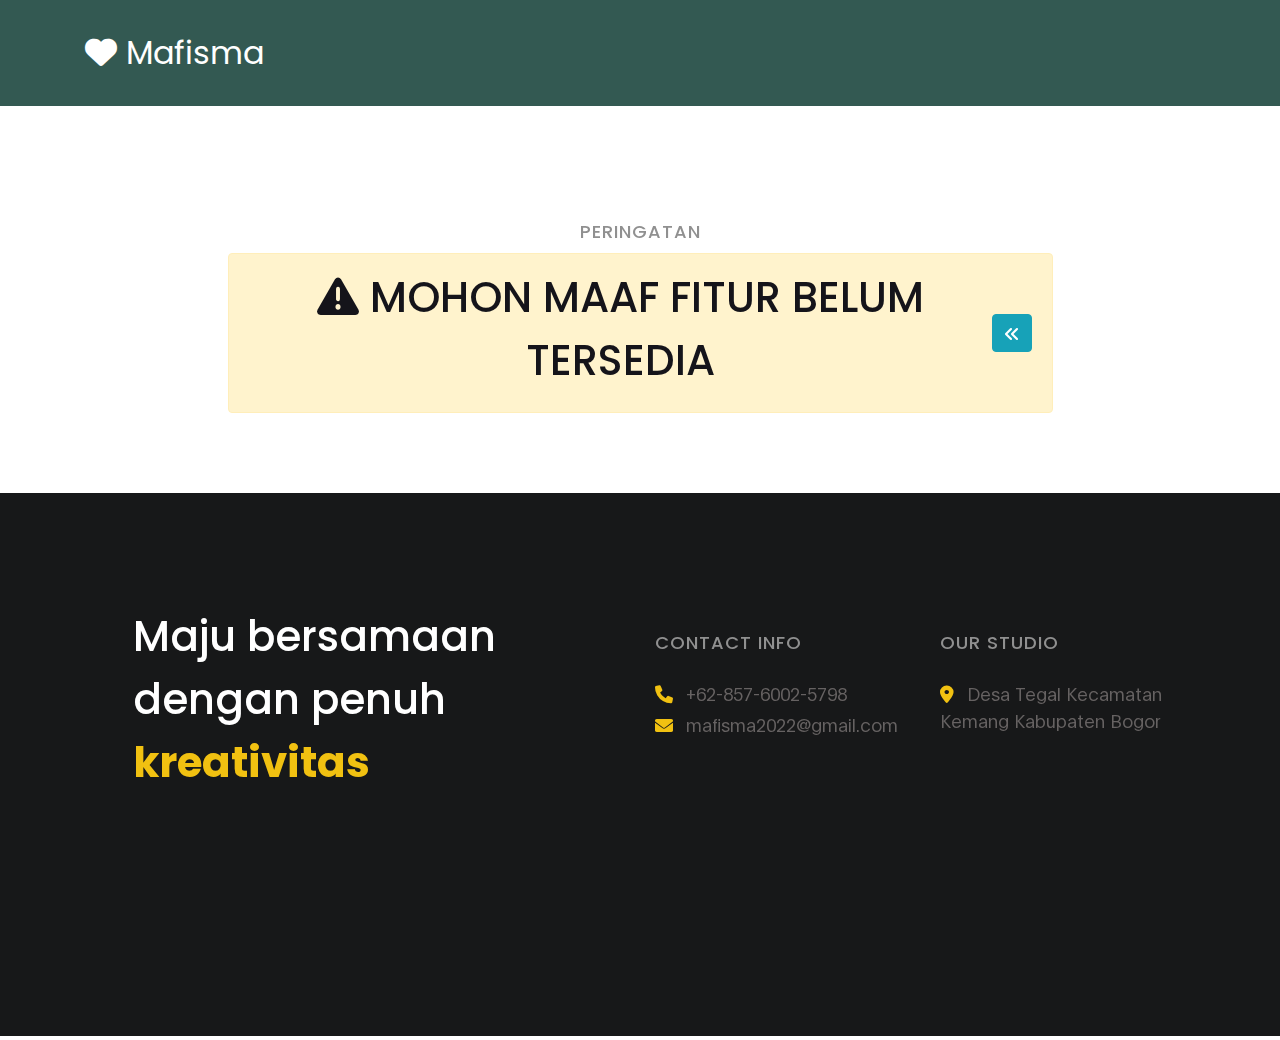
<file: alert.html>
<!DOCTYPE html>
<html lang="en">
<head>

  <title>MAFISMA | Peringatan</title>


     <meta charset="UTF-8">
     <meta http-equiv="X-UA-Compatible" content="IE=Edge">
     <meta name="description" content="">
     <meta name="keywords" content="">
     <meta name="author" content="">
     <meta name="viewport" content="width=device-width, initial-scale=1, maximum-scale=1">

    
     <link rel="stylesheet" href="css/bootstrap.min.css">
     <link rel="stylesheet" href="fontawesome/css/all.min.css">
     <!-- <link rel="stylesheet" href="css/font-awesome.min.css"> -->
     <link href='https://fonts.googleapis.com/css?family=Poppins' rel='stylesheet'>
     <link rel="stylesheet" href="css/aos.css">
     <link rel="stylesheet" href="css/owl.carousel.min.css">
     <link rel="stylesheet" href="css/owl.theme.default.min.css">

     <!-- MAIN CSS -->
     <link rel="stylesheet" href="css/templatemo-digital-trend.css">

</head>
<body>

     <!-- MENU BAR -->
    <nav class="navbar navbar-expand-lg position-relative">
        <div class="container">
            <a class="navbar-brand" href="index.html">
              <i class="fa-solid fa-heart"></i>
              Mafisma
            </a>

            <button class="navbar-toggler" type="button" data-toggle="collapse" data-target="#navbarNav" aria-controls="navbarNav" aria-expanded="false"
                aria-label="Toggle navigation">
                <span class="navbar-toggler-icon"></span>
            </button>

            <div class="collapse navbar-collapse" id="navbarNav">
                <ul class="navbar-nav ml-auto">
                
                
                </ul>
            </div>
        </div>
    </nav>


     <!-- PROJECT DETAIL -->
     <section class="project-detail section-padding-half">
          <div class="container">
               <div class="row">

                    <div class="col-lg-9 mx-auto col-md-10 col-12 mt-lg-5 text-center" data-aos="fade-up">

                      <h4>PERINGATAN</h4>
                      <div class="alert alert-warning d-flex align-items-center" role="alert">
                      <h1> <i class="fa-solid fa-triangle-exclamation"></i> MOHON MAAF FITUR BELUM TERSEDIA</h1>
                      <form action="index.html">
                      <button class="btn btn-info" type="submit"> <i class="fa-solid fa-angles-left"></i></button>
                    </form>
                    </div>
                    </div>

               </div>
          </div>
     </section>

     <div class="full-image text-center" data-aos="zoom-in">
      
          
      
     </div>

   

     <footer class="site-footer">
      <div class="container">
        <div class="row">

          <div class="col-lg-5 mx-lg-auto col-md-8 col-10">
            <h1 class="text-white" data-aos="fade-up" data-aos-delay="100">Maju bersamaan dengan penuh <strong>kreativitas</strong></h1>
          </div>

          <div class="col-lg-3 col-md-6 col-12" data-aos="fade-up" data-aos-delay="200">
            <h4 class="my-4">Contact Info</h4>

            <p class="mb-1">
              <i class="fa fa-phone mr-2 footer-icon"></i> 
              +62-857-6002-5798
            </p>

            <p>
              <a href="#">
                <i class="fa fa-envelope mr-2 footer-icon"></i>
                mafisma2022@gmail.com
              </a>
            </p>
          </div>

          <div class="col-lg-3 col-md-6 col-12" data-aos="fade-up" data-aos-delay="300">
            <h4 class="my-4">Our Studio</h4>

            <p class="mb-1">
              <i class="fa-solid fa-location-dot mr-2 footer-icon"></i>
              Desa Tegal Kecamatan Kemang Kabupaten Bogor
            </p>
          </div>

          <div class="col-lg-4 mx-lg-auto text-center col-md-8 col-12" data-aos="fade-up" data-aos-delay="400">
            <p class="copyright-text">Copyright &copy; 2022 MAFISMA UNUSIA</p>
          </div>

          <div class="col-lg-4 mx-lg-auto col-md-6 col-12" data-aos="fade-up" data-aos-delay="500">
            
            <ul class="footer-link">
              <li><a href="https://www.instagram.com/mafisma_unusia/">Stories</a></li>
              
            </ul>
          </div>

          <div class="col-lg-3 mx-lg-auto col-md-6 col-12" data-aos="fade-up" data-aos-delay="600">
            <ul class="social-icon">
              <li><a href="https://www.instagram.com/mafisma_unusia/" class="fa-brands fa-instagram"></a></li>
              <li><a href="#" class="fa-brands fa-facebook"></a></li>
              <li><a href="https://www.youtube.com/channel/UCzGuPKwvZwZ7hB5ynw1WjUA" class="fa-brands fa-youtube"></a></li>
            </ul>
          </div>

        </div>
      </div>
    </footer>

     <!-- SCRIPTS -->
     <script src="js/jquery.min.js"></script>
     <script src="js/bootstrap.min.js"></script>
     <script src="js/aos.js"></script>
     <script src="js/owl.carousel.min.js"></script>
     <script src="js/custom.js"></script>

</body>
</html>
</file>
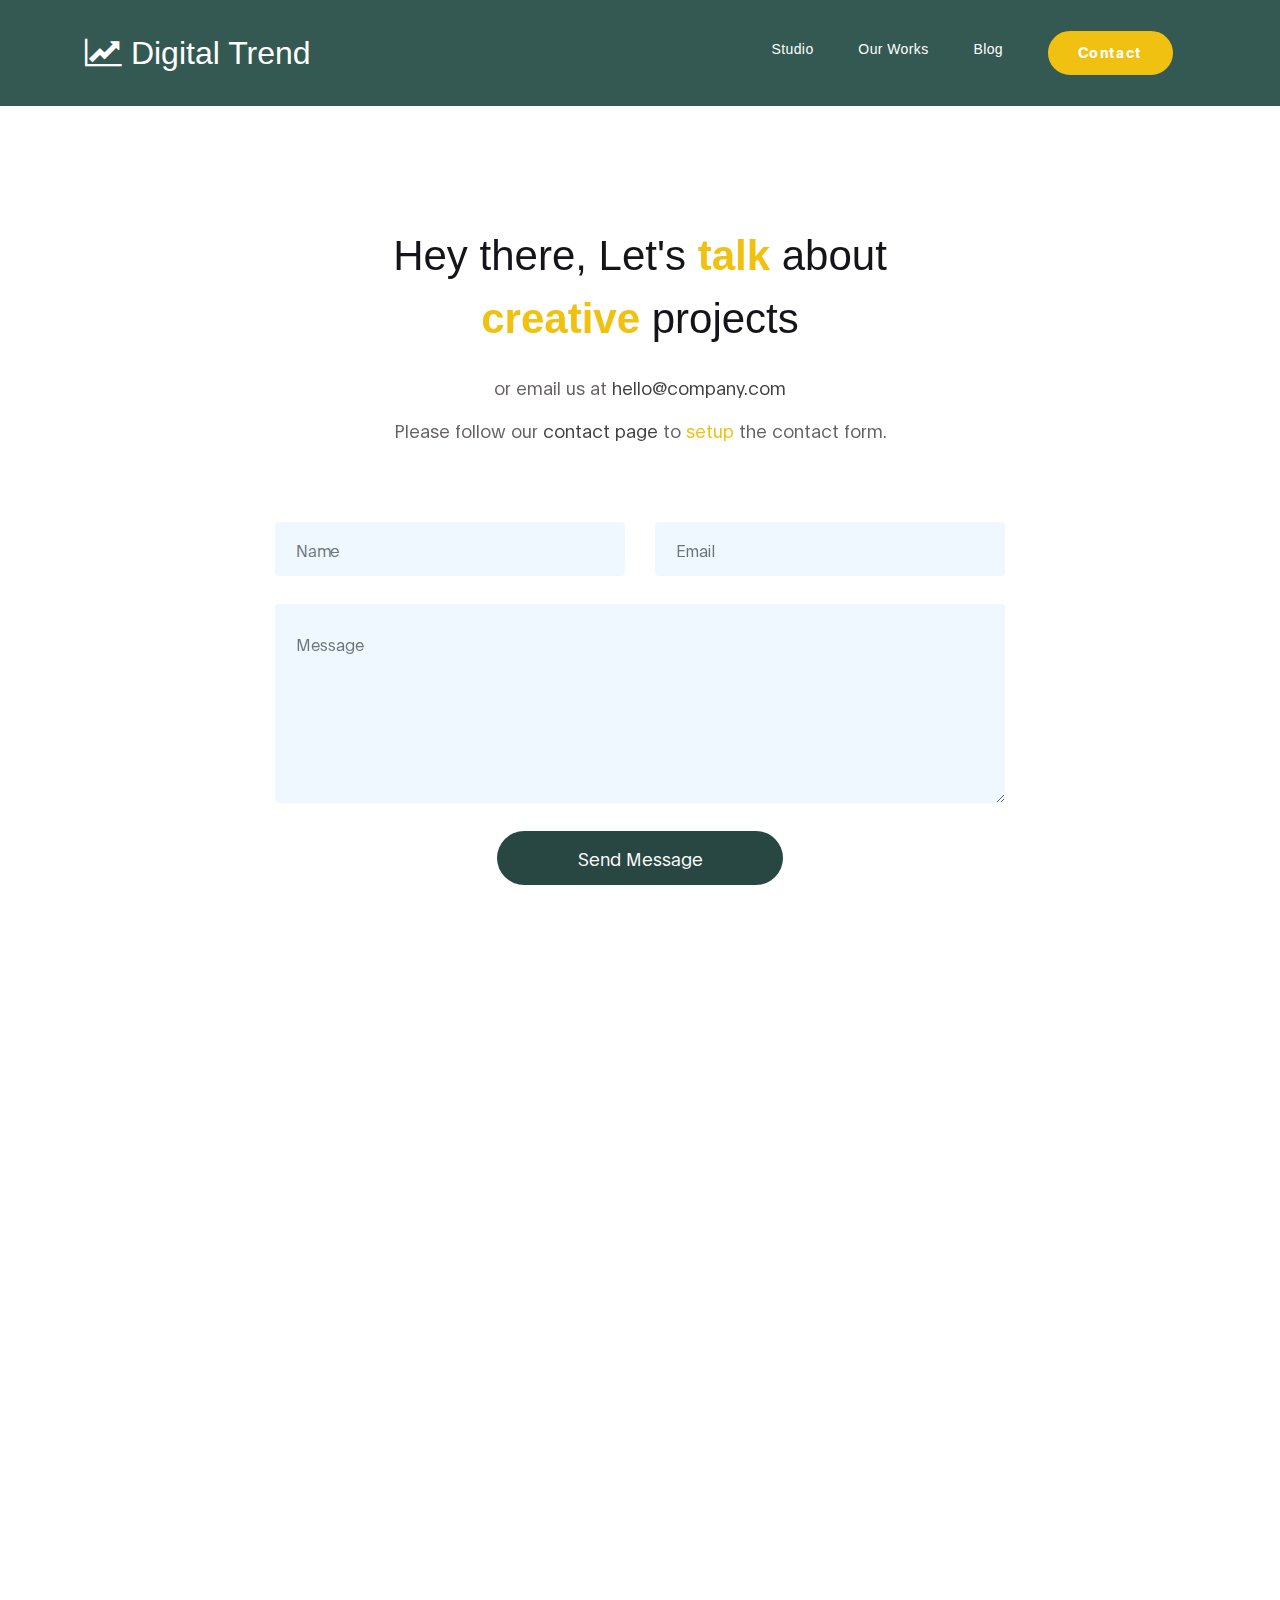
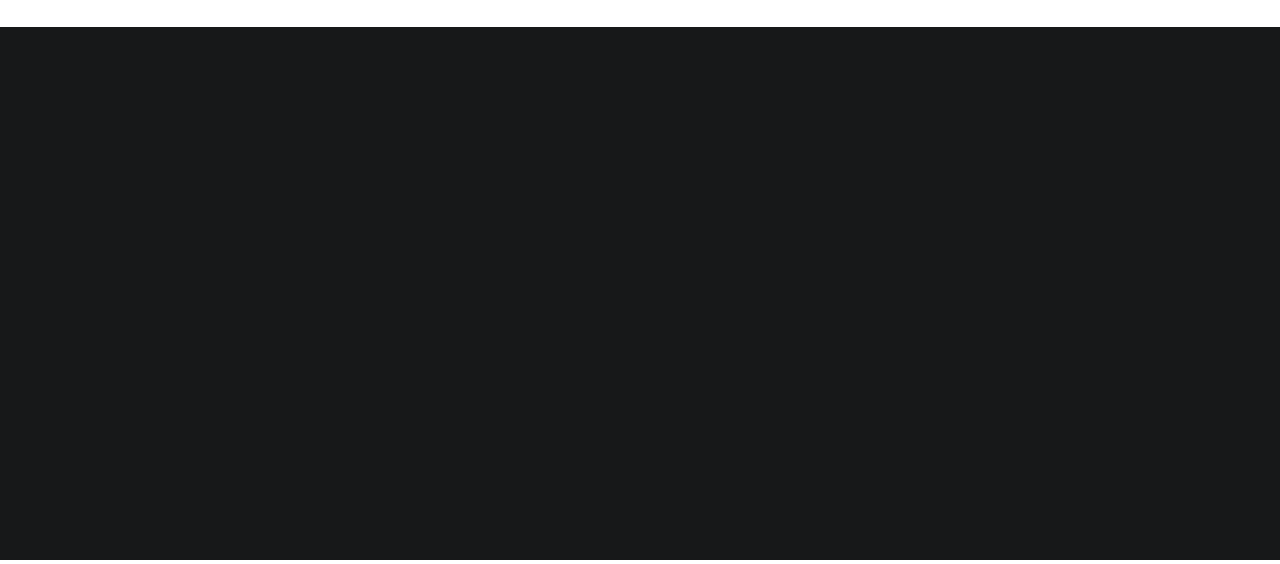
<file: contact.html>
<!DOCTYPE html>
<html lang="en">
<head>

     <title>Digital Trend Contact</title>
<!--

DIGITAL TREND

https://templatemo.com/tm-538-digital-trend

-->
     <meta charset="UTF-8">
     <meta http-equiv="X-UA-Compatible" content="IE=Edge">
     <meta name="description" content="">
     <meta name="keywords" content="">
     <meta name="author" content="">
     <meta name="viewport" content="width=device-width, initial-scale=1, maximum-scale=1">

     <link rel="stylesheet" href="css/bootstrap.min.css">
     <link rel="stylesheet" href="css/font-awesome.min.css">
     <link rel="stylesheet" href="css/aos.css">
     <link rel="stylesheet" href="css/owl.carousel.min.css">
     <link rel="stylesheet" href="css/owl.theme.default.min.css">

     <!-- MAIN CSS -->
     <link rel="stylesheet" href="css/templatemo-digital-trend.css">

</head>
<body>

     <!-- MENU BAR -->
    <nav class="navbar navbar-expand-lg position-absolute">
        <div class="container">
          <a class="navbar-brand" href="index.html">
              <i class="fa fa-line-chart"></i>
              Digital Trend
            </a>

            <button class="navbar-toggler" type="button" data-toggle="collapse" data-target="#navbarNav" aria-controls="navbarNav" aria-expanded="false"
                aria-label="Toggle navigation">
                <span class="navbar-toggler-icon"></span>
            </button>

            <div class="collapse navbar-collapse" id="navbarNav">
                <ul class="navbar-nav ml-auto">
                    <li class="nav-item">
                        <a href="index.html#about" class="nav-link">Studio</a>
                    </li>
                    <li class="nav-item">
                        <a href="index.html#project" class="nav-link">Our Works</a>
                    </li>
                    <li class="nav-item">
                        <a href="blog.html" class="nav-link">Blog</a>
                    </li>
                    <li class="nav-item">
                        <a href="contact.html" class="nav-link active contact">Contact</a>
                    </li>
                </ul>
            </div>
        </div>
    </nav>


     <!-- CONTACT -->
     <section class="contact section-padding">
          <div class="container">
               <div class="row">

                    <div class="col-lg-6 mx-auto col-md-7 col-12 py-5 mt-5 text-center" data-aos="fade-up">

                      <h1 class="mb-4">Hey there, Let's <strong>talk</strong> about <strong>creative</strong> projects</h1>

                      <p>or email us at <a href="mailto:hello@company.com">hello@company.com</a></p>
                      <p>Please follow our <a rel="nofollow" href="https://templatemo.com/contact">contact page</a> to <strong>setup</strong> the contact form.</p>
                    </div>

                    <div class="col-lg-8 mx-auto col-md-10 col-12">
                    
                    <!-- Follow https://templatemo.com/contact page to setup your own contact form -->
                    
                      <form action="#" method="post" class="contact-form" data-aos="fade-up" data-aos-delay="300" role="form">
                        <div class="row">
                          <div class="col-lg-6 col-12">
                            <input type="text" class="form-control" name="name" placeholder="Name">
                          </div>

                          <div class="col-lg-6 col-12">
                            <input type="email" class="form-control" name="email" placeholder="Email">
                          </div>

                          <div class="col-lg-12 col-12">
                            <textarea class="form-control" rows="6" name="message" placeholder="Message"></textarea>
                          </div>

                          <div class="col-lg-5 mx-auto col-7">
                            <button type="submit" class="form-control" id="submit-button" name="submit">Send Message</button>
                          </div>
                        </div>

                      </form>
                    </div>

               </div>
          </div>
     </section>

<!-- How to change your own map point
	1. Go to Google Maps
	2. Click on your location point
	3. Click "Share" and choose "Embed map" tab
	4. Copy only URL and paste it within the src="" field below
-->
     <div class="google-map" data-aos="zoom-in">
       <iframe src="https://www.google.com/maps/embed?pb=!1m18!1m12!1m3!1d11196.961132529668!2d-43.38581128725845!3d-23.011063013218724!2m3!1f0!2f0!3f0!3m2!1i1024!2i768!4f13.1!3m3!1m2!1s0x9bdb695cd967b7%3A0x171cdd035a6a9d84!2sAv.%20L%C3%BAcio%20Costa%20-%20Barra%20da%20Tijuca%2C%20Rio%20de%20Janeiro%20-%20RJ%2C%20Brazil!5e0!3m2!1sen!2sth!4v1568649412152!5m2!1sen!2sth" width="1920" height="600" frameborder="0" style="border:0;" allowfullscreen=""></iframe>
     </div>


    <footer class="site-footer">
      <div class="container">
        <div class="row">

          <div class="col-lg-5 mx-lg-auto col-md-8 col-10">
            <h1 class="text-white" data-aos="fade-up" data-aos-delay="100">We make creative <strong>brands</strong> only.</h1>
          </div>

          <div class="col-lg-3 col-md-6 col-12" data-aos="fade-up" data-aos-delay="200">
            <h4 class="my-4">Contact Info</h4>

            <p class="mb-1">
              <i class="fa fa-phone mr-2 footer-icon"></i> 
              +99 080 070 4224
            </p>

            <p>
              <a href="#">
                <i class="fa fa-envelope mr-2 footer-icon"></i>
                hello@company.com
              </a>
            </p>
          </div>

          <div class="col-lg-3 col-md-6 col-12" data-aos="fade-up" data-aos-delay="300">
            <h4 class="my-4">Our Studio</h4>

            <p class="mb-1">
              <i class="fa fa-home mr-2 footer-icon"></i> 
              Av. Lúcio Costa - Barra da Tijuca, Rio de Janeiro - RJ, Brazil
            </p>
          </div>

          <div class="col-lg-4 mx-lg-auto text-center col-md-8 col-12" data-aos="fade-up" data-aos-delay="400">
            <p class="copyright-text">Copyright &copy; 2020 Your Company
            <br>
            <a rel="nofollow noopener" href="https://templatemo.com">Design: TemplateMo</a></p>
          </div>

          <div class="col-lg-4 mx-lg-auto col-md-6 col-12" data-aos="fade-up" data-aos-delay="500">
            
            <ul class="footer-link">
              <li><a href="#">Stories</a></li>
              <li><a href="#">Work with us</a></li>
              <li><a href="#">Privacy</a></li>
            </ul>
          </div>

          <div class="col-lg-3 mx-lg-auto col-md-6 col-12" data-aos="fade-up" data-aos-delay="600">
            <ul class="social-icon">
              <li><a href="#" class="fa fa-instagram"></a></li>
              <li><a href="#" class="fa fa-twitter"></a></li>
              <li><a href="#" class="fa fa-dribbble"></a></li>
              <li><a href="#" class="fa fa-behance"></a></li>
            </ul>
          </div>

        </div>
      </div>
    </footer>


     <!-- SCRIPTS -->
     <script src="js/jquery.min.js"></script>
     <script src="js/bootstrap.min.js"></script>
     <script src="js/aos.js"></script>
     <script src="js/owl.carousel.min.js"></script>
     <script src="js/custom.js"></script>

</body>
</html>
</file>
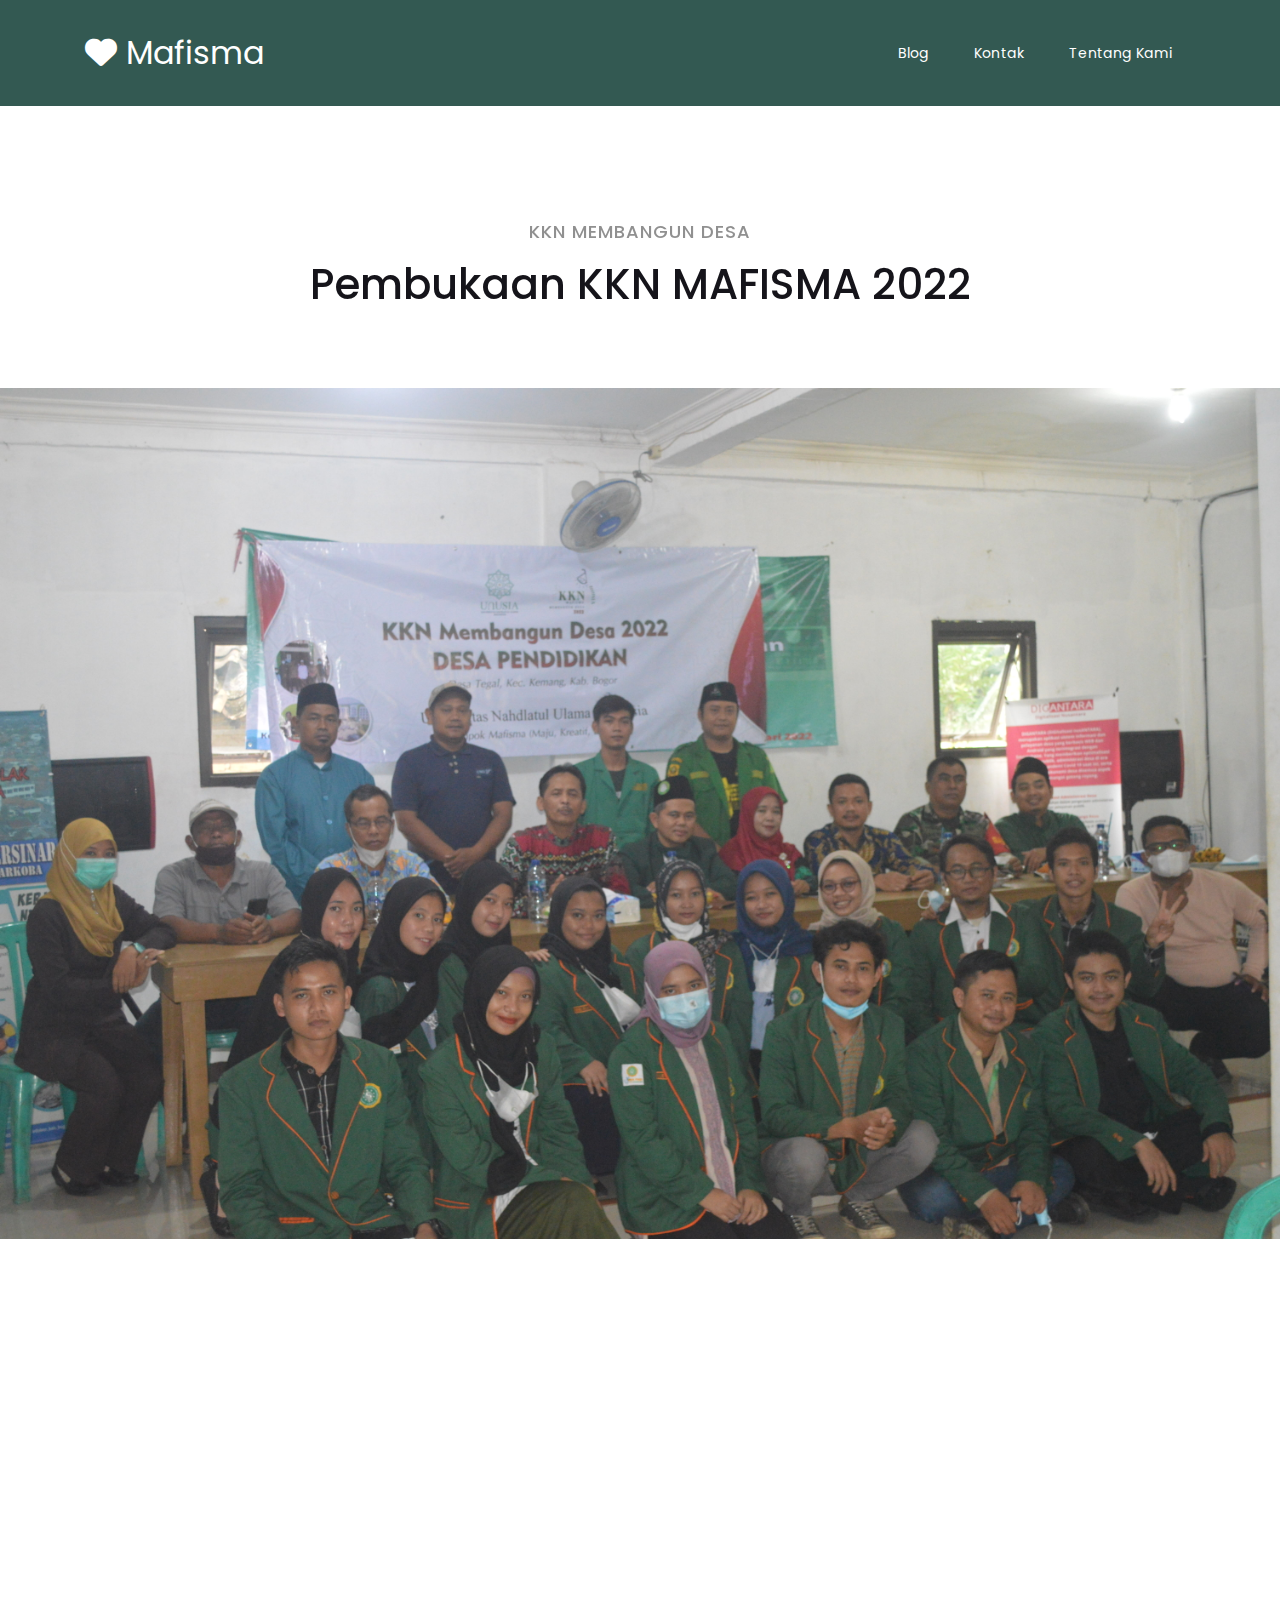
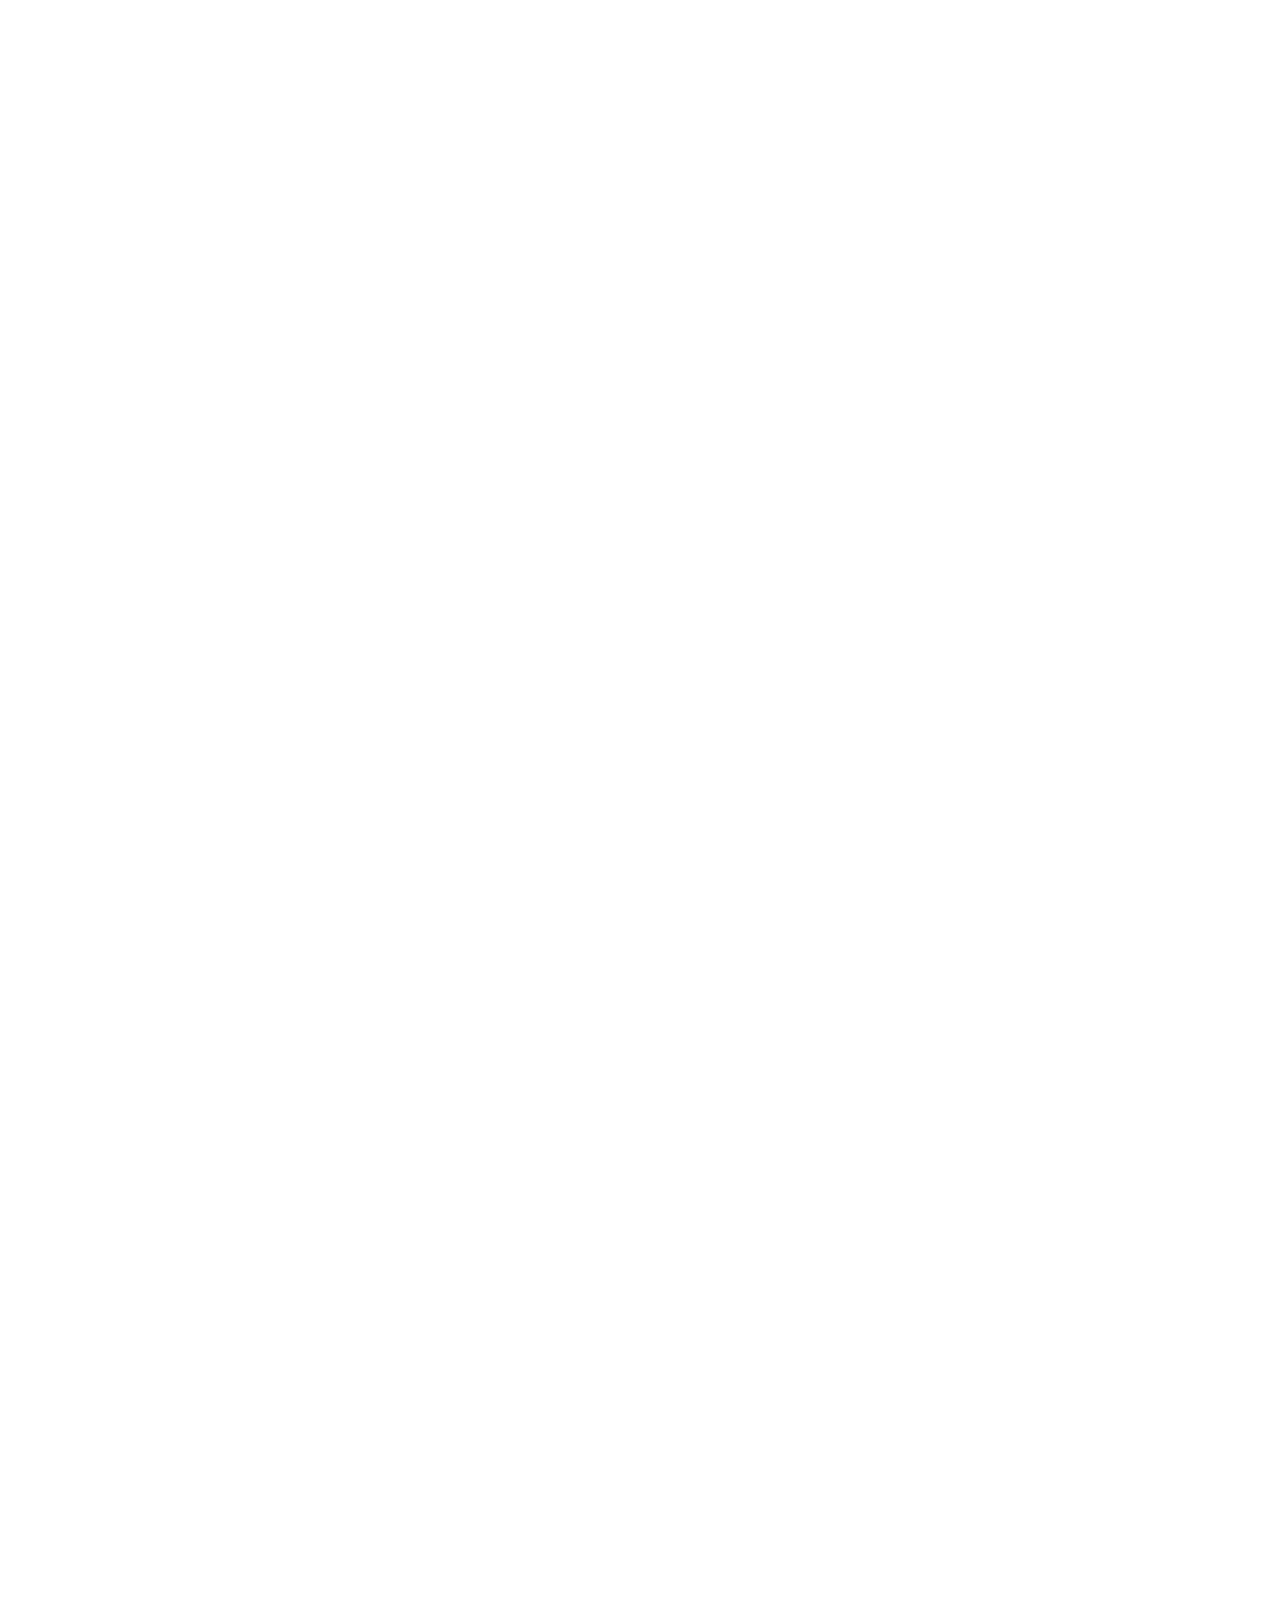
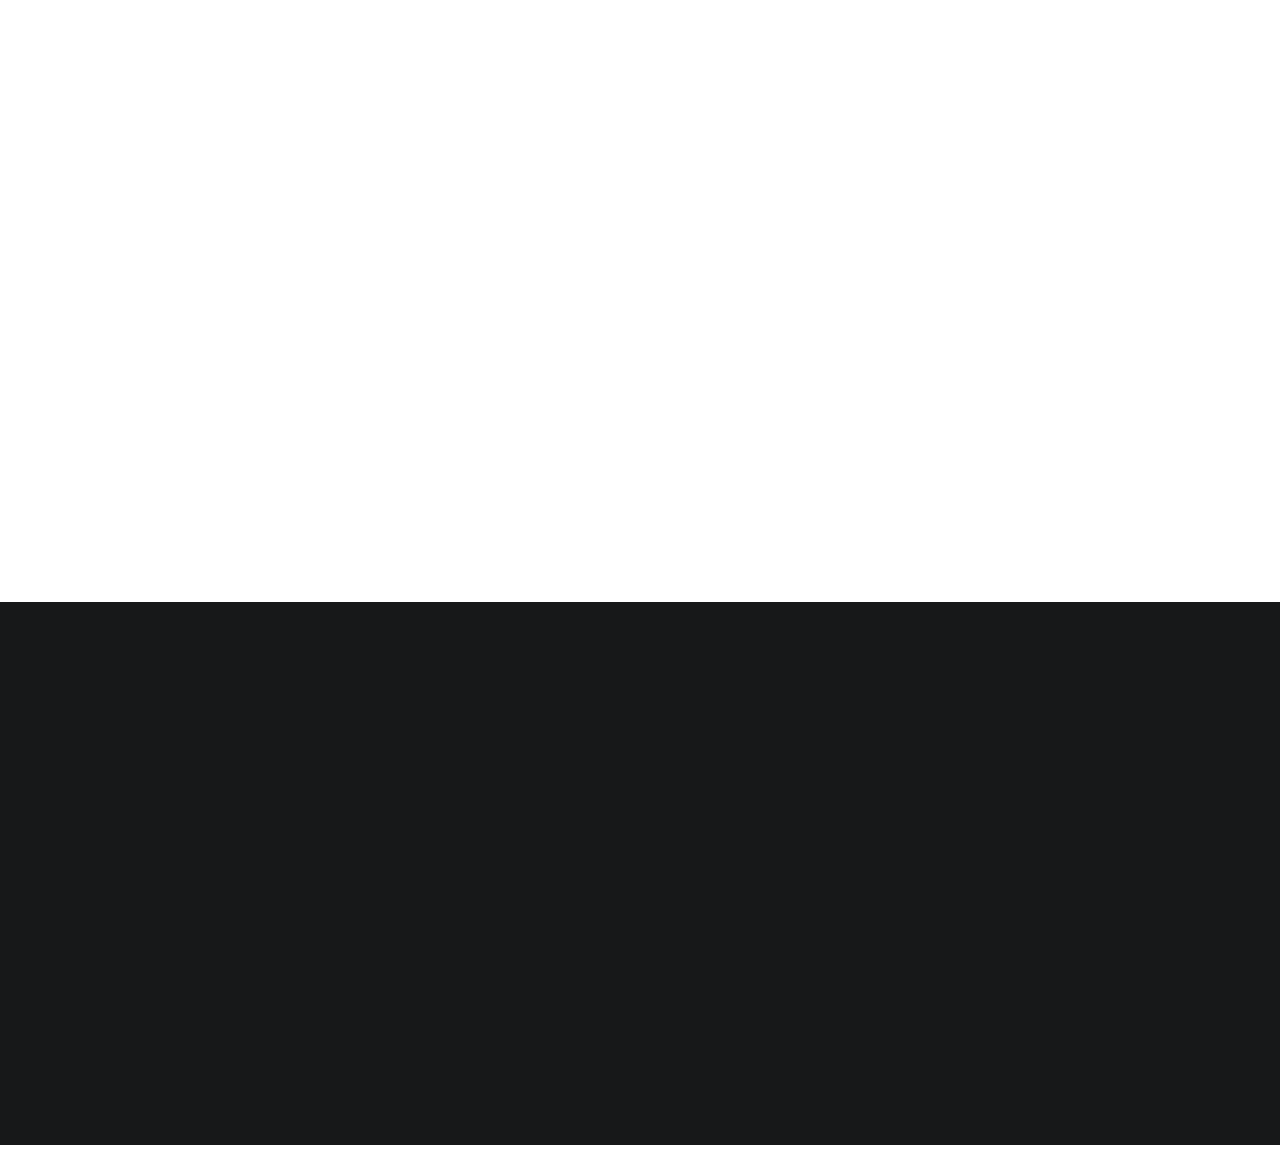
<file: pembukaan.html>
<!DOCTYPE html>
<html lang="en">
<head>

  <title>Pembukaan KKN MAFISMA 2022</title>


     <meta charset="UTF-8">
     <meta http-equiv="X-UA-Compatible" content="IE=Edge">
     <meta name="description" content="Pembukaan KKN di Salah Satu Desa terluas di Kecematan Kemang">
     <meta name="keywords" content="KKN, UNUSIA, MAFISMA">
     <meta name="author" content="Mafisma">
     <meta name="viewport" content="width=device-width, initial-scale=1, maximum-scale=1">

     <meta property="og:type" content="article">
     <meta property="og:image" content="https://mafisma.netlify.app/images/project/project-detail/detail.jpg">
     <meta property="og:image:secure_url" content="https://mafisma.netlify.app/images/project/project-detail/detail.jpg">
     <meta property="og:image:width" content="700">
     <meta property="og:image:height" content="300">
     <meta property="og:image:type" content="image/jpeg">

    
     <link rel="stylesheet" href="css/bootstrap.min.css">
     <link rel="stylesheet" href="fontawesome/css/all.min.css">
     <!-- <link rel="stylesheet" href="css/font-awesome.min.css"> -->
     <link href='https://fonts.googleapis.com/css?family=Poppins' rel='stylesheet'>
     <link rel="stylesheet" href="css/aos.css">
     <link rel="stylesheet" href="css/owl.carousel.min.css">
     <link rel="stylesheet" href="css/owl.theme.default.min.css">

     <!-- MAIN CSS -->
     <link rel="stylesheet" href="css/templatemo-digital-trend.css">

</head>
<body>

     <!-- MENU BAR -->
    <nav class="navbar navbar-expand-lg position-relative">
        <div class="container">
            <a class="navbar-brand" href="index.html">
              <i class="fa-solid fa-heart"></i>
              Mafisma
            </a>

            <button class="navbar-toggler" type="button" data-toggle="collapse" data-target="#navbarNav" aria-controls="navbarNav" aria-expanded="false"
                aria-label="Toggle navigation">
                <span class="navbar-toggler-icon"></span>
            </button>

            <div class="collapse navbar-collapse" id="navbarNav">
                <ul class="navbar-nav ml-auto">
                
                <li class="nav-item">
                    <a href="blog.html" class="nav-link">Blog</a>
                </li>
                <li class="nav-item">
                    <a href="alert.html" class="nav-link ">Kontak</a>
                </li>
                <li class="nav-item">
                     <a href="alert.html" class="nav-link">Tentang Kami</a>
                 </li>
                </ul>
            </div>
        </div>
    </nav>


     <!-- PROJECT DETAIL -->
     <section class="project-detail section-padding-half">
          <div class="container">
               <div class="row">

                    <div class="col-lg-9 mx-auto col-md-10 col-12 mt-lg-5 text-center" data-aos="fade-up">

                      <h4>KKN MEMBANGUN DESA</h4>

                      <h1>Pembukaan KKN MAFISMA 2022</h1>
                    </div>  
               </div>
               
          </div>
     </section>

     <div class="full-image text-center" data-aos="zoom-in">
       <img src="images/project/project-detail/detail.jpg" class="img-fluid" alt="interview process">
     </div>

     <!-- PROJECT DETAIL -->
     <section class="project-detail section-padding">
          <div class="container">
               <div class="row">
                    <div class="col-lg-8 col-md-6 mr-lg-auto mt-lg-5 col-12" data-aos="fade-up" data-aos-delay="200">

                      <h2>KKN di Salah Satu Desa terluas di Kecematan Kemang</h2>

                      <p class="mt-3 mb-4">Pembukaan KKN Universitas Nahdlatul Ulama Indonesia tanggal 18 februari 2022 yang bertempat di kantor kelurahan desa tegal kecamatan kemang kabupaten bogor dihadiri berbagai macam stakeholder, dari berbagai guru pendidikan anak usia dini, taman pendidikan alquran, perangkat desa, ketua rukun warga, ketua rukun tetangga, dan sebagainya. Kelompok KKN MAFISMA kepanjangan dari maju kreatif bersama mengambil tema desa pendidikan, dalam program kuliah kerja nyata membangun desa yang dilaksanakan oleh civitas Universitas Nahdlatul Ulama Indonesia, lewat lembaga penelitian dan pengabdian masyarakat (LPPM).</p>
                      <p class="mt-3 mb-4">Dengan mengundang kurang lebih 30 tamu udangan yang terdiri dari berbagai macam elemen masyarakat, sekitar 75% dari keseluruhan jumlah tamu yang diundang hadir dalam acara tersebut. Acara dimulai sekitar pukul 14.15 WIB, hal yang tak terduga terjadi, babinsa desa tegal hadir tanpa diundang yang membuat kaget panitia, bukanya takut atau bingung panitia dalam hal ini kelompok mafisma malah merasa senang karena dengan demikian seluruh elemen masyarakat desa sangat antusias yang pastinya menambah meriah acara pembukaan.</p>
<p class="mt-3 mb-4"> Dalam acara pembukaan ketua kelompok KKN saudara slamet Abdul Riski dalam sambutannya mengatakan banyak terima kasih kepada kepala desa beserta berbagai jajaran staf kelurahan desa Tegal, karena sudah menyambut mahasiswa dengan baik. </p>
<p class="mt-3 mb-4">Sambutan juga dilanjutkan dosen pembimbing lapangan pak Waspada, beliau berharap supaya program KKN ini bisa paling tidak membantu sedikit dari permasalahan yang ada di desa tegal khususnya dalam bidang pendidikan. ‘’ jika nanti mahasiswa tidak membantu, paling nda tidak merepotkan disini’’ katanya dalam sambutan 18/2/2022.</p>
<p class="mt-3 mb-4">Pemilihan tema desa pendidikan diambil berdasarkan survei pada 13 februari 2022, di mana menurut sekertaris desa Ahmad Jaenudin masih banyak anak-anak usia sekolah yang kurang melek pendidikan, masih jarang lulusan sarjana di desa ini. ‘’kalo disini, anaknya sekolah sih sekolah tapi ya hanya sekolah-sekolah-an, beluman ada tuh yang abis sekolah niat mau kuliah apa gimana’’ katanya saat di kunjungan survei 13/2/2022.</p>
<p class="mt-3 mb-4">Sekertaris desa pak Ahmad Jaenudin mewakili kepala desa yang sedang berhalangan melakukan sambutan, beliau menyambut baik kegiatan KKN oleh kelompok MAFISMA, dan berterima kasih kepada mahasiswa yang akan melakukan proses pengabdiaan terhadap desanya. Karena menurut pak ahmad, desa Tegal merupakan desa yang paling luas di kecamatan Kemang bahkan di kabupaten Bogor.’’makasih banget karna ada yang mau KKN disini pak, karna desa tegal ini sangat luas, jadi jarang yang mau KKN disini’’ katanya dalam sambutan pembukaan 18/2/2022</p>

<img src="images/blog/pembukaan.jpeg" class="img-fluid" alt="personal website" data-aos="fade-up">

<p class="mt-3 mb-4">Secara keseluruhan acara pembukaan berlangsung dengan baik, dengan proses penandatanganan memorandum of understanding (MOU)  yang dilakukan oleh pihak desa, artinya proses KKN dalam satu bulan kedepan dapat dilakukan di desa tersebut. setelah penandatangan MOU kemudian acara ditutup dengan pembacaan doa oleh ketua MUI sekaligus ketua majlis wakil cabang Nahdlatul Ulama Kemang, ustad Farid Firdaus.</p>
                     

                      
                    </div>
               </div>

               

              <div class="col-lg-9 mx-auto col-12" data-aos="fade-up">
                <div class="client-info mt-lg-5 py-lg-5">
                    <h3>Hai aku Much. Shokhibul Balad. Punya pertanyaan, kritik, atau request artikel selanjutnya? Sapa aku di IG <a href="https://www.instagram.com/muchshokhibul_msb/" target="_blank" rel="noopener noreferrer">@muchshokhibul_msb</a> ya!</h3>

                    <div class="d-flex align-items-center mt-3">
                      <img src="images/profile/ibul-ava.jpeg"style="border-radius: 100%;"  class=" img-fluid" alt="Much. Shokhibul Balad">

                      <p>Much. Shokhibul Balad, Sosiologi</p>
                    </div>
                </div>
              </div>
          </div>
     </section>


     <footer class="site-footer">
      <div class="container">
        <div class="row">

          <div class="col-lg-5 mx-lg-auto col-md-8 col-10">
            <h1 class="text-white" data-aos="fade-up" data-aos-delay="100">Maju bersamaan dengan penuh <strong>kreativitas</strong></h1>
          </div>

          <div class="col-lg-3 col-md-6 col-12" data-aos="fade-up" data-aos-delay="200">
            <h4 class="my-4">Contact Info</h4>

            <p class="mb-1">
              <i class="fa fa-phone mr-2 footer-icon"></i> 
              +62-857-6002-5798
            </p>

            <p>
              <a href="#">
                <i class="fa fa-envelope mr-2 footer-icon"></i>
                mafisma2022@gmail.com
              </a>
            </p>
          </div>

          <div class="col-lg-3 col-md-6 col-12" data-aos="fade-up" data-aos-delay="300">
            <h4 class="my-4">Our Studio</h4>

            <p class="mb-1">
              <i class="fa-solid fa-location-dot mr-2 footer-icon"></i>
              Desa Tegal Kecamatan Kemang Kabupaten Bogor
            </p>
          </div>

          <div class="col-lg-4 mx-lg-auto text-center col-md-8 col-12" data-aos="fade-up" data-aos-delay="400">
            <p class="copyright-text">Copyright &copy; 2022 MAFISMA UNUSIA</p>
          </div>

          <div class="col-lg-4 mx-lg-auto col-md-6 col-12" data-aos="fade-up" data-aos-delay="500">
            
            <ul class="footer-link">
              <li><a href="https://www.instagram.com/mafisma_unusia/">Stories</a></li>
              
            </ul>
          </div>

          <div class="col-lg-3 mx-lg-auto col-md-6 col-12" data-aos="fade-up" data-aos-delay="600">
            <ul class="social-icon">
              <li><a href="https://www.instagram.com/mafisma_unusia/" class="fa-brands fa-instagram"></a></li>
              <li><a href="#" class="fa-brands fa-facebook"></a></li>
              <li><a href="https://www.youtube.com/channel/UCzGuPKwvZwZ7hB5ynw1WjUA" class="fa-brands fa-youtube"></a></li>
            </ul>
          </div>

        </div>
      </div>
    </footer>

     <!-- SCRIPTS -->
     <script src="js/jquery.min.js"></script>
     <script src="js/bootstrap.min.js"></script>
     <script src="js/aos.js"></script>
     <script src="js/owl.carousel.min.js"></script>
     <script src="js/custom.js"></script>

</body>
</html>
</file>
<file: css/templatemo-digital-trend.css>
/* border: solid rgb(255, 0, 0) .1px; */
  @font-face {
      font-family: 'Plain-Regular';
      src: url('../fonts/Plain-Regular.woff2') format('woff2'),
          url('../fonts/Plain-Regular.woff') format('woff');
      font-weight: normal;
      font-style: normal;
  }

  @font-face {
      font-family: 'Plain-Light';
      src: url('../fonts/Plain-Light.woff2') format('woff2'),
          url('../fonts/Plain-Light.woff') format('woff');
      font-weight: bold;
      font-style: normal;
  }

  @font-face {
      font-family: 'Plain-Bold';
      src: url('../fonts/Plain-Bold.woff2') format('woff2'),
          url('../fonts/Plain-Bold.woff') format('woff');
      font-weight: bold;
      font-style: normal;
  }

  :root {
    --primary-color:        #284742; /*#057a8d;*/
    --secondary-color:      #f1c111;
    --white-color:          #ffffff;
    --dark-color:           #171819;
    --project-bg:           #f0f8ff;
    --menu-bg:              #335952; /*#0c8195;*/

    --title-color:          #15141a;
    --gray-color:           #909090;
    --link-color:           #404040;
    --p-color:              #666262;

    --base-font-family:     'Plain-Light', sans-serif;
    --title-font-family:    'Plain-Regular', sans-serif;
    --font-bold-family:     'Plain-Bold', sans-serif;
    --font-weight-bold:     bold;

    --h1-font-size:         42px;
    --h2-font-size:         32px;
    --h3-font-size:         24px;
    --p-font-size:          18px;
    --base-font-size:       16px;
    --menu-font-size:       14px;

    --border-radius-large:  100px;
    --border-radius-small:  5px;
  }
 
  body {
    background: var(--white-color);
    font-family: var(--base-font-family);
  }
.logoKu{
   border: solid #ffffff;
   border-radius: 100%;
   
}
.owl-prev {
  left: -15px;
}
.owl-next {
  right: -15px;
}
.owl-prev, .owl-next {
  position: absolute;
  top: 100px;
}
.owl-prev span, .owl-next span {
  font-size: 60px;
  

}
.owl-theme, .owl-nav[class*="owl-"]:hover {
  background: transparent;
}
.owl-nav:hover,.owl-prev span:hover, .owl-next span:hover {
  font-size: 60px;

}
.info-profile{
display: flex;
}
.data-personil{
 
color: white;
position: absolute; 
text-align: left;
width: 100%;
}
.bg-data-personil{
   /* border: solid rgb(255, 0, 0) .1px; */
   width: 100%;
  position: relative;
}
.nama-personil{
  font-size: 1.5em;
}
.prodi-personil, .bio-personil { 
font-weight: bold;
color: white; 
}
.bio-personil{
  margin-left: 2px;
  font-size: 1em;
  font-weight: 100;
  font-family: 'Poppins', sans-serif;
}
.bg-imgku {

  border-radius: 10%; 
  width: 8rem;
  background: #e4dada;
}
.bg-imgku-detail img{
  border-radius: 10%; 
 width: 5rem;
}
/* create grid box with 3 column */
.grid-box-detail {
  display: grid;
  grid-template-columns: repeat(3, 1fr);
  grid-gap: 1rem;
  margin-top: 1rem;
}
.grid-text{
  font-size: .9em;
}
.card-dpl{
  background: rgba(0, 0, 0, 0) linear-gradient(133.39deg, rgb(196, 106, 211) -8.41%, rgb(140, 15, 184) 98.32%) repeat scroll 0% 0%;
  border-radius: 1.5rem 1.5rem 0 0;
}
.bgg{
  position: absolute;
  left: 0.2rem;
  right: 0.2rem;
  height: 10rem;
  background: #eec42b;
  border-radius: 1.5rem 1.5rem 0 0;
    
}
.ig-personil a{
color: rgb(255, 234, 196);
}
.card-personil{
  height: 300px;
  border-radius: 1.5rem 1.5rem 1.5rem 1.5rem;
  padding: 20px;
  border: none;
  background: rgba(0, 0, 0, 0) linear-gradient(130.2deg, rgb(156, 177, 249) -2.91%, rgb(54, 119, 217) 119.44%) repeat scroll 0% 0%;
}
.card-personil-1{
  height: 300px;
  border-radius: 1.5rem 1.5rem 1.5rem 1.5rem;
  padding: 20px;
  border: none;
  background: rgba(0, 0, 0, 0) linear-gradient(130.2deg, rgb(156, 177, 249) -2.91%, rgb(54, 119, 217) 119.44%) repeat scroll 0% 0%;
}
.card-personil-2{
  height: 300px;
  border-radius: 1.5rem 1.5rem 1.5rem 1.5rem;
  padding: 20px;
  border: none;
  background:rgba(0, 0, 0, 0) linear-gradient(133.39deg, rgb(196, 106, 211) -8.41%, rgb(140, 15, 184) 98.32%) repeat scroll 0% 0%;
}
.card-personil-3{
  height: 300px;
  border-radius: 1.5rem 1.5rem 1.5rem 1.5rem;
  padding: 20px;
  border: none;
  background: rgba(0, 0, 0, 0) linear-gradient(133.39deg, rgb(146, 106, 211) -8.41%, rgb(89, 15, 184) 98.32%) repeat scroll 0% 0%;
}


@media (max-width: 500px) {
  .info-profile {
 
  }
  .nama-personil, .prodi-personil{
    font-size: 1em;
  }
  .bio-personil{
    font-size: .8em;
  }
  .grid-box-detail{
    grid-template-columns: repeat(1, 1fr);

  }
  .grid-text{
    font-size: 1em;
  }
  .bg-imgku-detail img{
    width: 5rem;
  }
 
}
  /*---------------------------------------
     TYPOGRAPHY   
     rgba(0, 0, 0, 0) linear-gradient(133.39deg, rgb(196, 106, 211) -8.41%, rgb(140, 15, 184) 98.32%) repeat scroll 0% 0%
     rgba(0, 0, 0, 0) linear-gradient(133.39deg, rgb(146, 106, 211) -8.41%, rgb(89, 15, 184) 98.32%) repeat scroll 0% 0%           
  -----------------------------------------*/

  h1,h2,h3,h4,h5,h6 {
    font-family: var(--title-font-family);
    line-height: inherit;
  }

  h1 {
    color: var(--title-color);
    font-size: var(--h1-font-size);
    font-family: 'Poppins', sans-serif;
  }

  h2 {
    font-size: var(--h2-font-size);
    font-weight: 100;
    font-family: 'Poppins', sans-serif;
  }

  h3 {
    font-size: var(--h3-font-size);
    font-weight: 100;
    margin-bottom: 0;
    font-family: 'Poppins', sans-serif;
  }

  h4 {
    color: var(--gray-color);
    font-family: var(--base-font-family);
    font-size: var(--p-font-size);
    letter-spacing: 1px;
    text-transform: uppercase;
    font-family: 'Poppins', sans-serif;
  }

  p {
    color: var(--p-color);
    font-size: var(--p-font-size);
    line-height: 1.5em;
  }

  b, 
  strong {
    letter-spacing: 0;
    color: var(--secondary-color);
  }


  /*  BLOCKQUOTES */
  .quote {
    position: relative;
    margin: 0;
  }

  .quote::after {
    content: "“";
    position: absolute;
    bottom: -80px;
    left: 20px;
    font-family: times;
    color: var(--gray-color);
    font-weight: var(--font-weight-bold);
    font-size: 14em;
    line-height: 0;
    opacity: 0.10;
  }

  blockquote {
    border-left: 5px solid rgba(0,0,0,0.05);
    display: block;
    margin: 42px 0;
    padding: 14px 22px;
    color: rgba(0,0,0,0.5);
  }


  /* BUTTON */
  .custom-btn {
    background: transparent;
    border: 2px solid var(--dark-color);
    border-radius: var(--border-radius-large);
    padding: 12px 26px 14px 26px;
    color: var(--dark-color);
    font-family: var(--title-font-family);
    font-size: var(--p-font-size);
    white-space: nowrap;
  }

  .custom-btn.btn-bg {
    background: var(--white-color);
    color: var(--primary-color);
    border-color: transparent;
	transition: all .3s ease;
  }
  
  .custom-btn:hover,
  .custom-btn:focus {
    background: var(--dark-color);
    color: var(--white-color);
    border-color: transparent;
  }


  /*---------------------------------------
     GENERAL               
  -----------------------------------------*/

  * {
    -webkit-box-sizing: border-box;
    -moz-box-sizing: border-box;
    box-sizing: border-box;
  }

  *::before,
  *::after {
    -webkit-box-sizing: border-box;
    -moz-box-sizing: border-box;
    box-sizing: border-box;
  }

  a {
    color: var(--link-color);
    font-weight: normal;
    text-decoration: none;
  }

  a:hover, 
  a:active, 
  a:focus {
    color: var(--secondary-color);
    outline: none;
    text-decoration: none;
  }

  ::selection {
    background: var(--secondary-color);
    color: var(--white-color);
  }

  .section-padding {
    padding: 8em 0;
  }
  .section-padding-half {
    padding: 4em 0;
  }

  .google-map iframe {
    display: block;
    width: 100%;
  }



  /*---------------------------------------
    MENU             
  -----------------------------------------*/

  .navbar {
    background: var(--menu-bg);
    z-index: 2;
    top: 0;
    right: 0;
    left: 0;
    padding: 1.5em;
  }

  .navbar-brand {
    color: var(--white-color);
    font-size: var(--h2-font-size);
    font-family: 'Poppins', sans-serif;
  }

  .nav-link {
    color: var(--white-color);
    font-size: var(--menu-font-size);
    letter-spacing: 0.4px;
    margin: 0 1.6em;
    padding: 0.6em;
    font-family: 'Poppins', sans-serif;
  }

  .nav-link.active,
  .nav-link:hover {
    color: var(--secondary-color);
  }

  .navbar-expand-lg .navbar-nav .nav-link {
    padding-right: 0;
    padding-left: 0;
  }

  .navbar-expand-lg .navbar-nav .nav-link.contact {
    border: 2px solid var(--secondary-color);
    border-radius: var(--border-radius-large);
    color: var(--secondary-color);
    font-family: var(--font-bold-family);
    padding: 0.6em 2em 0.8em 2em;
  }

  .navbar-expand-lg .navbar-nav .nav-link.contact:hover,
  .navbar-expand-lg .navbar-nav .nav-link.contact.active {
    background: var(--secondary-color);
    color: var(--white-color);
  }

  .navbar-nav .navbar-toggler-icon {
    background: none;
  }

  .navbar-toggler {
    border: 0;
    padding: 0;
    cursor: pointer;
    margin: 0 10px 0 0;
    width: 30px;
    height: 35px;
    outline: none;
  }

  .navbar-toggler:focus {
    outline: none;
  }

  .navbar-toggler[aria-expanded="true"] .navbar-toggler-icon {
    background: transparent;
  }

  .navbar-toggler[aria-expanded="true"] .navbar-toggler-icon::before,
  .navbar-toggler[aria-expanded="true"] .navbar-toggler-icon::after {
    transition: top 300ms 50ms ease, -webkit-transform 300ms 350ms ease;
    transition: top 300ms 50ms ease, transform 300ms 350ms ease;
    transition: top 300ms 50ms ease, transform 300ms 350ms ease, -webkit-transform 300ms 350ms ease;
    top: 0;
  }

  .navbar-toggler[aria-expanded="true"] .navbar-toggler-icon::before {
    transform: rotate(45deg);
  }

  .navbar-toggler[aria-expanded="true"] .navbar-toggler-icon::after {
    transform: rotate(-45deg);
  }

  .navbar-toggler .navbar-toggler-icon {
    background: var(--white-color);
    transition: background 10ms 300ms ease;
    display: block;
    width: 30px;
    height: 2px;
    position: relative;
  }

  .navbar-toggler .navbar-toggler-icon::before,
  .navbar-toggler .navbar-toggler-icon::after {
    transition: top 300ms 350ms ease, -webkit-transform 300ms 50ms ease;
    transition: top 300ms 350ms ease, transform 300ms 50ms ease;
    transition: top 300ms 350ms ease, transform 300ms 50ms ease, -webkit-transform 300ms 50ms ease;
    position: absolute;
    right: 0;
    left: 0;
    background: var(--white-color);
    width: 30px;
    height: 2px;
    content: '';
  }

  .navbar-toggler .navbar-toggler-icon::before {
    top: -8px;
  }

  .navbar-toggler .navbar-toggler-icon::after {
    top: 8px;
  }



  /*---------------------------------------
     HERO              
  -----------------------------------------*/

  .hero {
    position: relative;
    padding: 5em 0;
    overflow: hidden;
  }

  .hero-bg {
    background: linear-gradient(170deg, var(--primary-color) 64%, var(--white-color) 30%);
  }

  .hero-image {
    position: relative;
    top: 2em;
  }



  /*---------------------------------------
     PROJECT              
  -----------------------------------------*/

  .project {
    background: var(--project-bg);
  }

  .project-wrapper {
    position: relative;
  }

  .project-wrapper img {
    border-radius: var(--border-radius-small);
  }

  .project-info {
    background: var(--white-color);
    border-radius: var(--border-radius-small);
    position: absolute;
    bottom: 32px;
    right: 32px;
    left: 32px;
    width: 90%;
    opacity: 0.5;
    padding: 32px;
  }

  .project-info small {
    font-family: Plain-Bold;
    color: var(--gray-color);
    position: relative;
    top: 2px;
  }

  .project-info a {
    color: var(--primary-color);
  }

  .project-info .project-icon {
    background: var(--primary-color);
  }

  .project-icon {
    position: absolute;
    right: 30px;
    top: 40px;
    background: var(--dark-color);
    border-radius: var(--border-radius-large);
    color: var(--white-color);
    font-size: var(--h2-font-size);
    width: 40px;
    height: 40px;
    line-height: 40px;
    text-align: center;
    padding-left: 5px;
  }

  .owl-theme .owl-dots .owl-dot {
    outline: none;
  }

  .owl-theme .owl-dots .owl-dot span {
    background: var(--gray-color);
    width: 50px;
    height: 3px;
    margin:  35px 5px;
  }

  .owl-theme .owl-dots .owl-dot.active span, 
  .owl-theme .owl-dots .owl-dot:hover span {
    background: var(--secondary-color);
  }

  .list-detail {
    margin-left: 1em;
    padding-left: 1em;
    position: relative;
  }

  .list-detail li {
    display: block;
    list-style: none;
    margin: 0.6em 0 0 0.8em;
  }

  .list-detail li::before {
    content: "";
    width: 0;
    height: 0;
    border-width: 0 16px 16px 0;
    border-color: transparent var(--secondary-color) transparent transparent;
    border-style: solid;
    position: absolute;
    left: 0;
  }

  .list-detail span {
    position: relative;
    bottom: 5px;
  }

  .client-info img {
    width: 100px;
    margin-right: 1em;
  }



  /*---------------------------------------
      ABOUT            
  -----------------------------------------*/

  .about {
    position: relative;
    overflow: hidden;
  }

  .about-image img {
    display: block;
    margin: 0 auto;
  }



  /*---------------------------------------
      BLOG            
  -----------------------------------------*/

  .blog-header {
    border-radius: var(--border-radius-small);
    position: relative;
    overflow: hidden;
  }

  .blog-header img {
    border-radius: var(--border-radius-small);
    display: block;
  }

  .blog-header-info {
    background: linear-gradient(transparent,rgba(0,0,0,0.95));
    position: absolute;
    right: 0;
    left: 0;
    bottom: 0;
    padding: 2em;
  }

  .blog-header-info h3 {
    max-width: 80%;
  }

  .blog-header-info a {
    color: var(--white-color);
  }

  .blog-header-info a:hover {
    color: var(--secondary-color);
  }

  .blog-sidebar img {
    border-radius: var(--border-radius-small);
    width: 159px;
    margin-right: 22px;
  }

  .blog-sidebar h3 {
    font-size: 18px;
  }



  /*---------------------------------------
     CONTACT              
  -----------------------------------------*/

  .newsletter-form .form-control,
  .contact-form .form-control {
    box-shadow: none;
    background: var(--project-bg);
    border: 0;
    padding: 1.7em 1.3em;
    margin: 14px 0;
  }

  .newsletter-form button,
  .contact-form #submit-button {
    background: var(--primary-color);
    border-radius: var(--border-radius-large);
    color: var(--white-color);
    cursor: pointer;
    font-size: var(--p-font-size);
    line-height: 0px;
    padding: 1.5em 1.3em;
  }

  .newsletter-form button {
    background: var(--secondary-color);
  }



  /*---------------------------------------
     FOOTER              
  -----------------------------------------*/

  .site-footer {
    background: var(--dark-color);
    padding: 7em 0 6em 0;
  }

  .site-footer a {
    color: var(--p-color);
  }

  .site-footer a:hover,
  .footer-icon {
    color: var(--secondary-color);
  }

  .footer-link li {
    display: inline-block;
    list-style: none;
    margin: 0 10px;
  }

  .copyright-text,
  .footer-link,
  .site-footer .social-icon {
    margin-top: 6em;
  }

  .copyright-text {
    margin-top: 5.3em;
  }



  /*---------------------------------------
     SOCIAL ICON              
  -----------------------------------------*/

  .social-icon {
    position: relative;
    padding: 0;
    margin: 4em 0 0 0;
  }

  .social-icon li {
    display: inline-block;
    list-style: none;
  }

  .social-icon li a {
    text-decoration: none;
    display: inline-block;
    font-size: var(--base-font-size);
    margin: 10px;
    text-align: center;
  }



  /*---------------------------------------
     RESPONSIVE STYLES              
  -----------------------------------------*/

  @media screen and (min-width: 1200px) {

    .about-info h2 {
      max-width: 70%;
    }
  }

  @media screen and (min-width: 991px) {

    .project h2 {
      max-width: 32%;
      margin: 0 auto;
    }
  }

  @media screen and (max-width: 991px) {

    .hero {
      padding-top: 14em;
    }

    .hero-text {
      bottom: 2em;
    }

    .navbar {
      padding: 1em;
    }

    .navbar-collapse {
      text-align: center;
      padding: 2.5em 0;
    }

    .nav-link {
      display: inline-block;
    }

    .navbar-expand-lg .navbar-nav .nav-link.contact {
      margin: 1em 0;
    }

    .copyright-text, 
    .footer-link, 
    .site-footer .social-icon {
      margin-top: 3em;
      padding: 0;
      text-align: left;
    }
  }

  @media screen and (max-width: 767px) {

    h1 {
      font-size: 36px;
    }

    h2 {
      font-size: 28px;
    }

    h3 {
      font-size: 22px;
    }

    .project-info {
      right: 0;
      left: 0;
      margin: 0 auto;
      padding: 8px;
      opacity: 0.5;
    }
    .project-icon {
    display: none;
 
    }

    .footer-link, 
    .site-footer .social-icon {
      margin-top: 1em;
    }

    .copyright-text {
      margin: 2.5em 0 1em 0;
    }

    .footer-link li {
      margin-left: 0;
    }
  }
</file>
